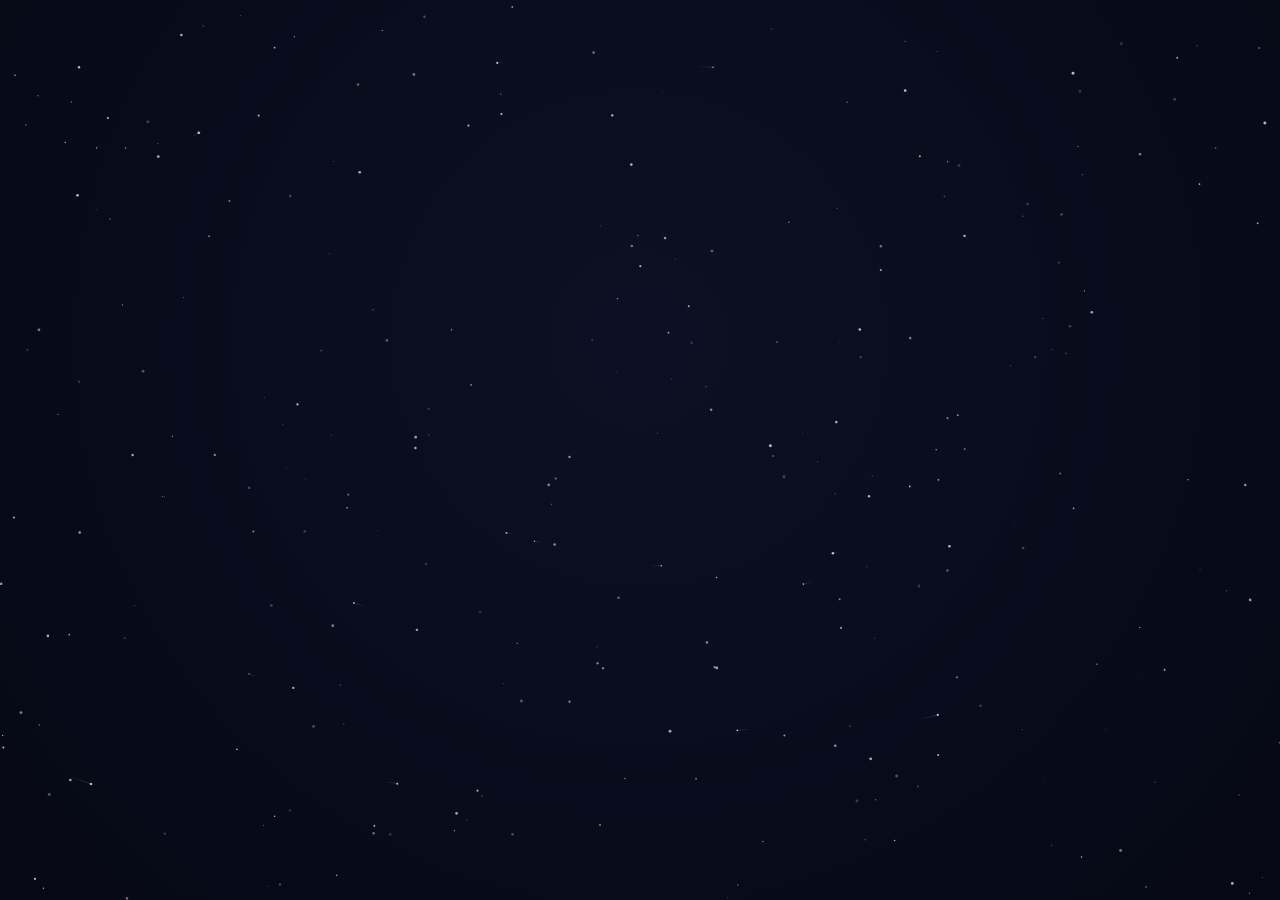
<file: index.html>
<!DOCTYPE html>
<html lang="zh-CN">
<head>
<meta charset="UTF-8">
<meta name="viewport" content="width=device-width, initial-scale=1.0, viewport-fit=cover, user-scalable=no">
<meta http-equiv="Cache-Control" content="no-store, no-cache, must-revalidate, max-age=0">
<meta http-equiv="Pragma" content="no-cache">
<meta http-equiv="Expires" content="0">
<meta name="theme-color" content="#05060f">
<title>星轨玫瑰 · 希望你喜欢</title>
<link rel="stylesheet" href="golden-meadow.css?v=4.3">
<link rel="stylesheet" href="petal-lab.css?v=4.3">
<link rel="stylesheet" href="petal-mass.css?v=4.3">
<style>
  * { margin: 0; padding: 0; box-sizing: border-box; }
  html, body {
    width: 100%; height: 100%;
    overflow: hidden;
    background: #05060f;
    touch-action: none;
    user-select: none; -webkit-user-select: none;
    cursor: pointer;
  }
  #sky { display: block; position: fixed; inset: 0; }

  .copy {
    position: fixed; left: 0; right: 0;
    display: flex; flex-direction: column;
    align-items: center; gap: 3vh;
    pointer-events: none;
    font-family: "PingFang SC", "Hiragino Sans GB", "Microsoft YaHei", serif;
    letter-spacing: .14em;
    text-align: center;
  }
  #topCopy { top: 7vh; }
  #midCopy { top: auto; bottom: 12vh; transform: none; gap: 1.5vh; padding: 0 16px; }

  .line {
    opacity: 0;
    filter: blur(6px);
    transition: opacity 2.2s ease, filter 2.2s ease, transform 2.2s ease;
  }
  .line.show {
    opacity: 1; filter: blur(0);
    transform: translateY(0);
  }
  .line { transform: translateY(16px); }

  #t1 {
    font-size: clamp(21px, 5.4vw, 38px);
    font-weight: 600;
    color: #fff0f6;
    text-shadow: 0 0 10px rgba(255,110,165,.95), 0 0 34px rgba(255,45,120,.8), 0 0 80px rgba(255,45,120,.45);
  }
  #t2 {
    font-size: clamp(15px, 3.8vw, 26px);
    color: #ffd7e6;
    text-shadow: 0 0 8px rgba(255,110,165,.8), 0 0 28px rgba(255,45,120,.55);
  }
  #t3 {
    font-size: clamp(17px, 4.2vw, 30px);
    color: #fff0f6;
    text-shadow: 0 0 10px rgba(255,110,165,.95), 0 0 36px rgba(255,45,120,.8);
  }
  #t4 {
    font-size: clamp(13px, 3vw, 20px);
    color: #ffd7e6;
    text-shadow: 0 0 8px rgba(255,110,165,.75), 0 0 24px rgba(255,45,120,.5);
  }

  #hint {
    position: fixed; left: 0; right: 0; bottom: 5.5vh;
    text-align: center;
    font-family: "PingFang SC", "Microsoft YaHei", serif;
    font-size: clamp(11px, 2.4vw, 14px);
    letter-spacing: .4em; text-indent: .4em;
    color: rgba(255,220,235,.55);
    opacity: 0;
    transition: opacity 2.5s ease;
    pointer-events: none;
  }
  #hint.show { opacity: 1; animation: breathe 3s ease-in-out infinite; }
  @keyframes breathe { 50% { opacity: .22; } }

  #fade {
    position: fixed; inset: 0; background: #05060f;
    opacity: 0; pointer-events: none;
    transition: opacity 2.4s ease;
  }
  #fade.show { opacity: 1; }
  #end {
    position: fixed; inset: 0;
    display: flex; flex-direction: column;
    align-items: center; justify-content: center; gap: 3vh;
    opacity: 0; pointer-events: none;
    transition: opacity 2.6s ease .8s;
    font-family: "PingFang SC", "Microsoft YaHei", serif;
    letter-spacing: .14em; text-align: center;
  }
  #end.show { opacity: 1; }
  #end .rose-icon {
    font-size: clamp(40px, 10vw, 64px);
    filter: drop-shadow(0 0 14px rgba(255,45,120,.9)) drop-shadow(0 0 44px rgba(255,45,120,.55));
  }
  #end .t {
    font-size: clamp(17px, 4.4vw, 28px);
    color: #fff0f6;
    text-shadow: 0 0 10px rgba(255,110,165,.9), 0 0 36px rgba(255,45,120,.7);
  }
</style>
</head>
<body>
<canvas id="sky"></canvas>

<section id="petal-mass" hidden aria-label="Petal Mass and Flow Laboratory">
  <div class="pm-shell">
    <header class="pm-head">
      <div>
        <h1>Petal Mass &amp; Flow Laboratory</h1>
        <p>连续体积区域、平滑方向场、受控分布与前后遮挡。验证未来花瓣金毛的底层组织，不绘制主体和汇聚动画。</p>
      </div>
      <div class="pm-scale" role="group" aria-label="观察尺度">
        <button type="button" data-scale="overview" aria-pressed="true">整体</button>
        <button type="button" data-scale="detail" aria-pressed="false">细节</button>
      </div>
    </header>
    <main class="pm-grid">
      <article class="pm-card"><h2>A · Continuous Mass</h2><p>内部填充的有机体积块，边界收束，避免链状断裂。</p><canvas id="pm-a"></canvas></article>
      <article class="pm-card"><h2>B · Curved Flow Mass</h2><p>可变宽度弯曲区域，方向随曲率连续变化。</p><canvas id="pm-b"></canvas></article>
      <article class="pm-card"><h2>C · Radial Wrap Mass</h2><p>由局部组织中心向外围过渡，不使用机械同心圆。</p><canvas id="pm-c"></canvas></article>
      <article class="pm-card"><h2>D · Flow Transition Mass</h2><p>同一体积内平滑切换放射、包覆与顺向毛流。</p><canvas id="pm-d"></canvas></article>
    </main>
    <div class="pm-foot">四个样例共享 PetalMass、PetalFlowField、PetalDistribution、PetalOcclusion 和 PetalMaterial。</div>
  </div>
</section>

<div class="copy" id="topCopy">
  <div class="line" id="t1">对不起，让你生气了</div>
  <div class="line" id="t2">是我任性了，没真正理解你温柔的意思</div>
</div>
<div class="copy" id="midCopy">
  <div class="line" id="t3">你的晴天，才是我的晴天</div>
  <div class="line" id="t4">特地做这星轨玫瑰，送给你</div>
</div>
<div id="hint">轻触屏幕，结束这份心意</div>

<div id="fade"></div>
<div id="end">
  <div class="rose-icon">🌹</div>
  <div class="t">愿我们的每一天，都是晴天 🌤</div>
</div>

<script>
(function () {
  "use strict";

  const cv = document.getElementById("sky");
  const ctx = cv.getContext("2d");
  let W = 0, H = 0, DPR = 1;

  const rand = (a, b) => a + Math.random() * (b - a);
  const TAU = Math.PI * 2;

  /* ============ 尺寸 ============ */
  let CX = 0, CY = 0, R = 0;
  function resize() {
    DPR = Math.min(window.devicePixelRatio || 1, 2);
    W = window.innerWidth; H = window.innerHeight;
    cv.width = W * DPR; cv.height = H * DPR;
    cv.style.width = W + "px"; cv.style.height = H + "px";
    ctx.setTransform(DPR, 0, 0, DPR, 0, 0);
    CX = W / 2;
    CY = H * 0.42;
    R = Math.min(W, H) * 0.27;
  }
  window.addEventListener("resize", resize);
  resize();

  /* ============ 玫瑰曲线 ============ */
  // 五瓣玫瑰极坐标曲线：r = sin(2.5θ)，θ∈[0,4π)
  function petalPoint(theta, scale, rot, cx, cy) {
    const r = scale * R * Math.sin(2.5 * theta);
    const a = theta + rot;
    return { x: cx + r * Math.cos(a), y: cy + r * Math.sin(a) };
  }
  // 花茎：向下微弯的贝塞尔
  function stemPoint(t) {
    const y0 = CY + R * 0.55, len = Math.min(H - y0 - H * 0.06, R * 2.6);
    const sway = Math.sin(t * Math.PI * 1.15) * R * 0.28 * t;
    return { x: CX + sway, y: y0 + t * len };
  }
  // 叶子：以 (sx,sy) 为起点向外伸展的弧
  function leafPoint(t, sx, sy, dir) {
    const len = R * 0.75, lift = R * 0.42;
    return { x: sx + dir * t * len, y: sy - Math.sin(t * Math.PI) * lift + t * t * R * 0.18 };
  }

  // 所有小径段（星座连线目标），每段 {pts:[{x,y}...], w:线宽, hue}
  let paths = [];
  function buildPaths() {
    paths = [];
    const layers = [
      { n: 220, s: 1.00, rot: -Math.PI / 2, w: 2.2, a: .95 },
      { n: 170, s: 0.66, rot: -Math.PI / 2 + 0.63, w: 1.7, a: .85 },
      { n: 130, s: 0.37, rot: -Math.PI / 2 + 1.26, w: 1.4, a: .8 }
    ];
    layers.forEach(L => {
      const pts = [];
      for (let i = 0; i <= L.n; i++) {
        const th = (i / L.n) * TAU * 2;
        pts.push(petalPoint(th, L.s, L.rot, CX, CY));
      }
      paths.push({ pts, w: L.w, a: L.a });
    });
    // 花心小星团
    const core = [];
    for (let i = 0; i < 24; i++) {
      const a = rand(0, TAU), r = rand(0, R * 0.13);
      core.push({ x: CX + r * Math.cos(a), y: CY + r * Math.sin(a) * 0.82 });
    }
    paths.push({ pts: core, w: 1.2, a: .75 });
    // 花茎
    const stem = [];
    for (let i = 0; i <= 40; i++) stem.push(stemPoint(i / 40));
    paths.push({ pts: stem, w: 1.8, a: .85 });
    // 两片叶子
    [[0.32, -1], [0.55, 1]].forEach(([tt, dir]) => {
      const p0 = stemPoint(tt), leaf = [p0];
      for (let i = 1; i <= 16; i++) leaf.push(leafPoint(i / 16, p0.x, p0.y, dir));
      paths.push({ pts: leaf, w: 1.5, a: .8 });
    });
  }
  buildPaths();
  window.addEventListener("resize", buildPaths);

  /* ============ 背景星空 ============ */
  let bgStars = [], shooting = [], orbiters = [];
  function buildBg() {
    bgStars = [];
    const n = Math.floor(W * H / 4200);
    for (let i = 0; i < n; i++) {
      bgStars.push({
        x: Math.random() * W, y: Math.random() * H,
        r: rand(.3, 1.5), tw: rand(0, TAU), sp: rand(.4, 1.6),
        pink: Math.random() < .18
      });
    }
    // 远景星轨：绕花心缓慢旋转的小星
    orbiters = [];
    for (let i = 0; i < 26; i++) {
      orbiters.push({
        rad: rand(R * 1.25, Math.max(W, H) * .75),
        ang: rand(0, TAU),
        sp: rand(.02, .08) * (Math.random() < .5 ? 1 : -1) / 60,
        r: rand(.5, 1.4),
        trail: []
      });
    }
  }
  buildBg();
  window.addEventListener("resize", buildBg);

  function spawnMeteor() {
    if (shooting.length > 2 || Math.random() > .006) return;
    const fromLeft = Math.random() < .5;
    shooting.push({
      x: fromLeft ? -40 : W + 40,
      y: rand(0, H * .45),
      vx: (fromLeft ? 1 : -1) * rand(7, 12),
      vy: rand(2.5, 5),
      life: 1
    });
  }

  /* ============ 沿曲线滑行的亮星（星轨） ============ */
  const comets = [];
  function buildComets() {
    comets.length = 0;
    paths.forEach((p, pi) => {
      const count = Math.max(1, Math.round(p.pts.length / 90));
      for (let k = 0; k < count; k++) {
        comets.push({
          path: pi,
          t: rand(0, 1),
          speed: rand(.0006, .0016) * (pi >= 4 ? .7 : 1),
          size: rand(1.6, 3.2),
          trailLen: rand(14, 30)
        });
      }
    });
  }
  buildComets();
  window.addEventListener("resize", buildComets);

  function pathPoint(p, t) {
    const pts = p.pts, f = t * (pts.length - 1);
    const i = Math.min(pts.length - 2, Math.floor(f)), u = f - i;
    return {
      x: pts[i].x + (pts[i + 1].x - pts[i].x) * u,
      y: pts[i].y + (pts[i + 1].y - pts[i].y) * u
    };
  }

  /* ============ 时间轴（ms） ============ */
  const T = {
    bgIn: 0, drawStart: 2500, drawDur: 9000,
    t1: 6500, t2: 10500,
    t3: 14500, t4: 18500,
    hint: 22500, glowFull: 12500
  };
  const t0 = performance.now();

  function show(id) { document.getElementById(id).classList.add("show"); }
  setTimeout(() => show("t1"), T.t1);
  setTimeout(() => show("t2"), T.t2);
  setTimeout(() => show("t3"), T.t3);
  setTimeout(() => show("t4"), T.t4);
  setTimeout(() => show("hint"), T.hint);

  /* ============ 结束 ============ */
  let ended = false;
  function endShow() {
    if (ended) return; ended = true;
    document.getElementById("hint").classList.remove("show");
    if (typeof window.enterGoldenMeadow === "function") {
      document.getElementById("fade").classList.add("show");
      setTimeout(() => { window.location.href = "golden/index.html"; },
        matchMedia('(prefers-reduced-motion: reduce)').matches ? 0 : 2400);
      return;
    }
    document.getElementById("fade").classList.add("show");
    document.getElementById("end").classList.add("show");
  }
  window.addEventListener("pointerdown", endShow);
  window.addEventListener("keydown", endShow);

  /* ============ 绘制 ============ */
  function drawBg(now) {
    // 深空底色（径向渐变）
    const g = ctx.createRadialGradient(CX, CY * .9, 0, CX, CY * .9, Math.max(W, H) * .9);
    g.addColorStop(0, "#0d1024");
    g.addColorStop(.55, "#070a18");
    g.addColorStop(1, "#04050e");
    ctx.fillStyle = g;
    ctx.fillRect(0, 0, W, H);

    const sec = now * .001;
    // 细碎闪烁星
    for (const s of bgStars) {
      const a = .2 + .6 * (.5 + .5 * Math.sin(sec * s.sp + s.tw));
      ctx.globalAlpha = a;
      ctx.fillStyle = s.pink ? "#ffb9d2" : "#dfe8ff";
      ctx.beginPath();
      ctx.arc(s.x, s.y, s.r, 0, TAU);
      ctx.fill();
    }
    ctx.globalAlpha = 1;

    // 远景星轨（绕花心，带渐隐尾迹）
    ctx.lineWidth = .7;
    for (const o of orbiters) {
      o.ang += o.sp;
      const x = CX + o.rad * Math.cos(o.ang) * 1.15;
      const y = CY * .92 + o.rad * Math.sin(o.ang) * .62;
      o.trail.push({ x, y });
      if (o.trail.length > 26) o.trail.shift();
      for (let i = 1; i < o.trail.length; i++) {
        const a = (i / o.trail.length) * .28;
        ctx.strokeStyle = `rgba(180,200,255,${a})`;
        ctx.beginPath();
        ctx.moveTo(o.trail[i - 1].x, o.trail[i - 1].y);
        ctx.lineTo(o.trail[i].x, o.trail[i].y);
        ctx.stroke();
      }
      ctx.fillStyle = "rgba(220,232,255,.8)";
      ctx.beginPath(); ctx.arc(x, y, o.r, 0, TAU); ctx.fill();
    }

    // 流星
    spawnMeteor();
    for (let i = shooting.length - 1; i >= 0; i--) {
      const m = shooting[i];
      m.x += m.vx; m.y += m.vy; m.life -= .012;
      if (m.life <= 0) { shooting.splice(i, 1); continue; }
      const grad = ctx.createLinearGradient(m.x, m.y, m.x - m.vx * 9, m.y - m.vy * 9);
      grad.addColorStop(0, `rgba(255,240,248,${.9 * m.life})`);
      grad.addColorStop(1, "rgba(255,240,248,0)");
      ctx.strokeStyle = grad;
      ctx.lineWidth = 1.6;
      ctx.beginPath();
      ctx.moveTo(m.x, m.y);
      ctx.lineTo(m.x - m.vx * 9, m.y - m.vy * 9);
      ctx.stroke();
    }
  }

  function drawRose(now) {
    const el = now - t0;
    const prog = Math.max(0, Math.min(1, (el - T.drawStart) / T.drawDur));
    if (prog <= 0) return;
    const ease = 1 - Math.pow(1 - prog, 2.2);
    const sec = now * .001;
    const glowPulse = .7 + .3 * Math.sin(sec * 1.7);
    const full = el > T.glowFull;

    ctx.globalCompositeOperation = "lighter";
    ctx.lineCap = "round"; ctx.lineJoin = "round";

    paths.forEach((p, pi) => {
      // 每条路径按顺序生长（错峰）
      const stagger = pi / paths.length * .45;
      const lp = Math.max(0, Math.min(1, (ease - stagger) / (1 - stagger * .6)));
      if (lp <= 0) return;
      const upto = Math.max(2, Math.ceil(p.pts.length * lp));

      // 底层柔光（粗线低透明）
      ctx.strokeStyle = `rgba(255,70,140,${.14 * p.a * glowPulse})`;
      ctx.lineWidth = p.w * 5;
      ctx.beginPath();
      ctx.moveTo(p.pts[0].x, p.pts[0].y);
      for (let i = 1; i < upto; i++) ctx.lineTo(p.pts[i].x, p.pts[i].y);
      ctx.stroke();

      // 主发光线
      ctx.strokeStyle = `rgba(255,130,180,${.65 * p.a * glowPulse})`;
      ctx.lineWidth = p.w;
      ctx.shadowColor = "rgba(255,45,120,.9)";
      ctx.shadowBlur = 10 * glowPulse;
      ctx.beginPath();
      ctx.moveTo(p.pts[0].x, p.pts[0].y);
      for (let i = 1; i < upto; i++) ctx.lineTo(p.pts[i].x, p.pts[i].y);
      ctx.stroke();
      ctx.shadowBlur = 0;

      // 生长前端的亮星
      if (lp < 1) {
        const head = p.pts[upto - 1];
        ctx.fillStyle = "rgba(255,255,255,.95)";
        ctx.shadowColor = "rgba(255,150,190,1)";
        ctx.shadowBlur = 18;
        ctx.beginPath(); ctx.arc(head.x, head.y, 2.6, 0, TAU); ctx.fill();
        ctx.shadowBlur = 0;
      }
    });

    // 星轨彗星：沿曲线滑行并拖尾
    comets.forEach(c => {
      c.t += c.speed;
      if (c.t > 1) c.t -= 1;
      const p = paths[c.path];
      ctx.beginPath();
      let first = true;
      for (let k = 0; k <= c.trailLen; k++) {
        const tt = Math.max(0, c.t - k * c.speed * 2.2);
        const pt = pathPoint(p, tt);
        if (first) { ctx.moveTo(pt.x, pt.y); first = false; }
        else ctx.lineTo(pt.x, pt.y);
      }
      ctx.strokeStyle = "rgba(255,200,225,.5)";
      ctx.lineWidth = c.size * .55;
      ctx.stroke();
      const head = pathPoint(p, c.t);
      ctx.fillStyle = "rgba(255,245,250,.95)";
      ctx.shadowColor = "rgba(255,120,170,1)";
      ctx.shadowBlur = 14;
      ctx.beginPath(); ctx.arc(head.x, head.y, c.size, 0, TAU); ctx.fill();
      ctx.shadowBlur = 0;
    });

    // 完成态：花心呼吸光晕 + 偶发绽放闪光
    if (full) {
      const halo = ctx.createRadialGradient(CX, CY, 0, CX, CY, R * 1.5);
      halo.addColorStop(0, `rgba(255,60,130,${.13 * glowPulse})`);
      halo.addColorStop(1, "rgba(255,60,130,0)");
      ctx.fillStyle = halo;
      ctx.beginPath(); ctx.arc(CX, CY, R * 1.5, 0, TAU); ctx.fill();
    }

    ctx.globalCompositeOperation = "source-over";
  }

  function frame(now) {
    if (!ended) {
      drawBg(now);
      drawRose(now);
    } else {
      ctx.fillStyle = "rgba(5,6,15,1)";
      ctx.fillRect(0, 0, W, H);
    }
    requestAnimationFrame(frame);
  }
  requestAnimationFrame(frame);
})();
</script>
<script src="golden-meadow.js?v=5.0"></script>
<script src="petal-lab.js"></script>
<script src="petal-mass.js?v=5.1"></script>
<script>
  (() => {
    const lab = new URLSearchParams(location.search).get('lab');
    if (!lab) return;
    window.__labRoute = lab;
    window.addEventListener('error', event => {
      if (lab !== 'mass' || document.querySelector('#petal-mass')) return;
      document.body.insertAdjacentHTML('beforeend', `<div id="lab-boot-error" style="position:fixed;inset:0;z-index:999;background:#142118;color:#fff1d6;padding:32px;font:16px/1.7 sans-serif"><h1>Petal Mass Laboratory</h1><p>实验室脚本启动失败，错误信息：</p><pre style="white-space:pre-wrap;color:#f3c27b">${String(event.error?.message || event.message || 'Unknown error')}</pre><p>请刷新页面重试。</p></div>`);
    });
    document.documentElement.classList.add(`is-${lab}-route`);
    const firstPageNodes = ['#sky', '.copy', '#fade', '#end'];
    firstPageNodes.forEach(selector => document.querySelectorAll(selector).forEach(node => {
      node.style.setProperty('display', 'none', 'important');
      node.style.setProperty('visibility', 'hidden', 'important');
      node.style.setProperty('pointer-events', 'none', 'important');
    }));
    if (lab === 'mass') {
      const ensureLab = () => {
        const panel = document.querySelector('#petal-mass');
        document.body.style.setProperty('background', '#142118', 'important');
        if (panel) {
          panel.style.setProperty('display', 'block', 'important');
          panel.style.setProperty('visibility', 'visible', 'important');
          panel.style.setProperty('opacity', '1', 'important');
          panel.style.setProperty('z-index', '1000', 'important');
          return;
        }
        if (!document.querySelector('#lab-boot-error')) {
          document.body.insertAdjacentHTML('beforeend', '<div id="lab-boot-error" style="position:fixed;inset:0;z-index:1000;display:block;background:#142118;color:#fff1d6;padding:32px;font:16px/1.7 sans-serif"><h1>Petal Mass Laboratory</h1><p>实验室脚本没有成功加载。请确认 8765 服务正在运行，然后刷新此地址。</p><p style="color:#f3c27b">状态：petal-mass.js 未创建实验室节点</p></div>');
        }
      };
      setTimeout(ensureLab, 250);
    }
  })();
</script>
</body>
</html>
</file>
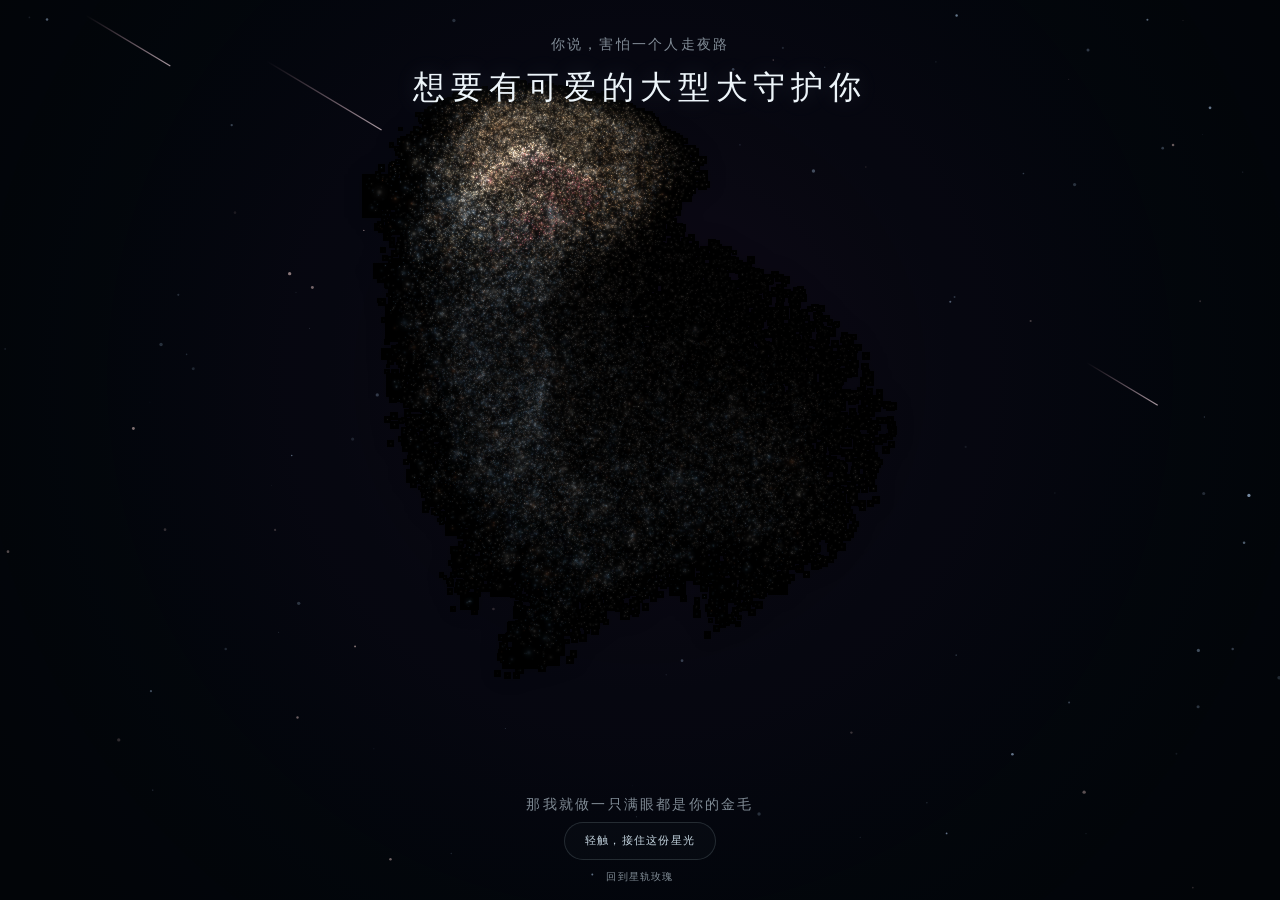
<file: golden/index.html>
<!doctype html>
<html lang="zh-CN">
<head>
  <meta charset="utf-8">
  <meta name="viewport" content="width=device-width, initial-scale=1, viewport-fit=cover">
  <meta name="theme-color" content="#05060f">
  <title>星轨金毛 · 做一只大型犬陪伴你</title>
  <link rel="stylesheet" href="golden.css">
  <link rel="stylesheet" href="stardust.css">
</head>
<body>
  <canvas id="golden" role="img" aria-label="冷白、冰蓝与香槟色星尘缓缓汇聚成照片中歪头微笑的金毛，保留垂耳和粉色舌头。"></canvas>
  <header><p>你说，害怕一个人走夜路</p><h1>想要有可爱的大型犬守护你</h1></header>
  <footer><p>那我就做一只满眼都是你的金毛</p><button id="bloom" type="button">轻触，接住这份星光</button><a href="../index.html">回到星轨玫瑰</a></footer>
  <script src="stardust-points.js"></script>
  <script src="stardust.js"></script>
</body>
</html>
</file>
<file: golden-meadow.css>
#golden-meadow {
  position: fixed; inset: 0; z-index: 20; overflow: hidden;
  background: #142516; opacity: 0; visibility: hidden; pointer-events: none;
  transition: opacity 1.55s ease, visibility 0s linear 1.55s;
  cursor: default; isolation: isolate;
}
#golden-meadow.gm-visible {
  opacity: 1; visibility: visible; pointer-events: auto;
  transition: opacity 1.55s ease, visibility 0s;
}
.gm-layer { position: absolute; inset: 0; width: 100%; height: 100%; }
#gm-backdrop, #gm-petals, #gm-motion, #gm-foreground { display: block; }
#gm-backdrop { z-index: 0; }
#gm-petals { z-index: 2; pointer-events: none; }
#gm-motion { z-index: 3; pointer-events: none; }
#gm-foreground { z-index: 5; pointer-events: none; }
.gm-sunwash {
  position: absolute; z-index: 1; inset: 0; pointer-events: none;
  background: radial-gradient(ellipse at 12% 6%, rgba(255,244,166,.31), transparent 42%),
              linear-gradient(115deg, rgba(255,222,126,.12), transparent 38%);
  mix-blend-mode: screen; opacity: .15; transition: opacity 2.2s ease .45s;
}
.gm-visible .gm-sunwash { opacity: .82; }
@media (prefers-reduced-motion: reduce) {
  #golden-meadow, .gm-sunwash { transition-duration: .01ms; transition-delay: 0s; }
}
</file>
<file: petal-lab.css>
#petal-lab { position: fixed; inset: 0; z-index: 100; overflow: auto; background: #172116; color: #fff1d6; font-family: Georgia, "Microsoft YaHei", serif; }
#petal-lab[hidden] { display: none; }
.pl-shell { width: min(1180px, 100%); margin: 0 auto; padding: 28px 22px 48px; }
.pl-heading { display: flex; align-items: end; justify-content: space-between; gap: 20px; margin-bottom: 22px; }
.pl-heading h1 { margin: 0; font-size: clamp(25px, 4vw, 42px); font-weight: 500; letter-spacing: .04em; }
.pl-heading p { max-width: 430px; margin: 0; color: rgba(255,241,214,.68); line-height: 1.65; font-size: 14px; }
.pl-grid { display: grid; grid-template-columns: repeat(2, minmax(0, 1fr)); gap: 16px; }
.pl-card { min-height: 330px; border: 1px solid rgba(255,218,155,.25); background: rgba(8,19,12,.48); box-shadow: 0 18px 50px rgba(0,0,0,.18); }
.pl-card h2 { margin: 0; padding: 15px 17px 5px; font-size: 16px; font-weight: 500; letter-spacing: .08em; }
.pl-card p { margin: 0; padding: 0 17px 8px; color: rgba(255,241,214,.58); font: 12px/1.55 "Microsoft YaHei", sans-serif; }
.pl-card canvas { display: block; width: 100%; height: 250px; }
.pl-footer { margin-top: 18px; color: rgba(255,241,214,.48); font: 12px/1.6 "Microsoft YaHei", sans-serif; }
@media (max-width: 680px) {
  .pl-shell { padding: 20px 12px 34px; }
  .pl-heading { display: block; }
  .pl-heading p { margin-top: 8px; }
  .pl-grid { grid-template-columns: 1fr; gap: 12px; }
  .pl-card { min-height: 280px; }
  .pl-card canvas { height: 220px; }
}
</file>
<file: petal-mass.css>
#petal-mass { position: fixed; inset: 0; z-index: 100; overflow: auto; background: #142118; color: #fff1d6; font-family: Georgia, "Microsoft YaHei", serif; }
.pm-shell { width: min(1220px, 100%); margin: auto; padding: 26px 20px 44px; }
.pm-head { display:flex; justify-content:space-between; gap:20px; align-items:end; margin-bottom:18px; }
.pm-head h1 { margin:0; font-size:clamp(24px,4vw,40px); font-weight:500; letter-spacing:.04em; }
.pm-head p { margin:0; max-width:470px; color:rgba(255,241,214,.66); font:13px/1.6 "Microsoft YaHei",sans-serif; }
.pm-scale { display:flex; flex:none; gap:4px; padding:3px; border:1px solid rgba(255,218,155,.25); background:rgba(5,14,9,.55); }
.pm-scale button { border:0; padding:8px 14px; color:rgba(255,241,214,.62); background:transparent; font:13px "Microsoft YaHei",sans-serif; cursor:pointer; }
.pm-scale button[aria-pressed="true"] { color:#fff1d6; background:rgba(217,145,67,.3); }
.pm-grid { display:grid; grid-template-columns:repeat(2,minmax(0,1fr)); gap:15px; }
.pm-card { overflow:hidden; border:1px solid rgba(255,218,155,.24); background:rgba(7,18,11,.48); }
.pm-card h2 { margin:0; padding:14px 16px 4px; font-size:16px; font-weight:500; letter-spacing:.06em; }
.pm-card p { margin:0; padding:0 16px 8px; color:rgba(255,241,214,.58); font:12px/1.5 "Microsoft YaHei",sans-serif; }
.pm-card canvas { display:block; width:100%; height:270px; }
.pm-foot { margin-top:16px; color:rgba(255,241,214,.5); font:12px/1.6 "Microsoft YaHei",sans-serif; }
@media (max-width:680px) { .pm-shell{padding:18px 11px 30px}.pm-head{display:block}.pm-head p{margin-top:8px}.pm-scale{margin-top:12px;width:max-content}.pm-grid{grid-template-columns:1fr;gap:11px}.pm-card canvas{height:230px} }
</file>
<file: golden/golden.css>
*{box-sizing:border-box}html,body{margin:0;width:100%;height:100%;overflow:hidden;background:radial-gradient(ellipse at 50% 38%,#120711 0%,#07050b 42%,#020204 82%,#000 100%);color:#fff0f6;font-family:"PingFang SC","Microsoft YaHei",serif}canvas{display:block;position:fixed;inset:0;width:100%;height:100%;touch-action:none}.stardust-bg{z-index:0;pointer-events:none;opacity:.82}#golden{z-index:1}#golden+canvas{z-index:2;pointer-events:none}header,footer{position:fixed;z-index:3;left:12px;right:12px;text-align:center;pointer-events:none;letter-spacing:.14em}header{top:max(24px,4vh);animation:reveal 2.2s ease both}header p{font-size:clamp(11px,2.6vw,14px);color:#ffd7e6;opacity:.72;margin:0 0 12px}h1{font-size:clamp(21px,4.6vw,32px);font-weight:500;margin:0;text-shadow:0 0 10px #ff6ea580,0 0 34px #ff2d7840}footer{bottom:max(14px,env(safe-area-inset-bottom));animation:reveal 2.2s 2s ease both}footer p{font-size:clamp(11px,2.7vw,14px);color:#ffd7e6;margin:0 0 8px}button,a{pointer-events:auto;color:#ffd7e6a0;font:11px/1.8 "Microsoft YaHei",serif;letter-spacing:.15em}button{border:0;background:transparent;cursor:pointer;padding:6px 14px}a{display:block;width:max-content;margin:auto;text-decoration:none;font-size:10px;opacity:.65}button:hover,a:hover{color:#fff0f6}button:focus-visible,a:focus-visible{outline:1px solid #ffb9d2;outline-offset:3px}@keyframes reveal{from{opacity:0;filter:blur(6px);transform:translateY(16px)}to{opacity:1;filter:blur(0);transform:translateY(0)}}@media(prefers-reduced-motion:reduce){header,footer{animation:none}}@media(max-height:550px){header{top:10px}header p{display:none}h1{font-size:19px}footer p{display:none}}@media(max-width:520px){header{top:max(16px,3vh)}h1{font-size:clamp(18px,5.4vw,25px)}footer{bottom:max(10px,env(safe-area-inset-bottom))}footer p{margin-bottom:2px}button{padding:4px 10px}}
</file>
<file: golden/stardust.css>
html,body{background:#030609;color:#edf5fa;font-family:"PingFang SC","Microsoft YaHei",sans-serif}
header,footer{animation:none}
header p,footer p{color:#c4d4df;opacity:.65}
h1{font-weight:400;letter-spacing:.18em;text-shadow:0 0 24px #c4e6ff28}
button,a{color:#c4d4df;letter-spacing:.12em}
button{border:1px solid #d0e6f226;border-radius:24px;padding:8px 20px;background:#c4e6ff05;margin-bottom:8px}
button:hover{background:#c4e6ff10;color:#fff}
button:focus-visible,a:focus-visible{outline-color:#c4e6ff}
</file>
